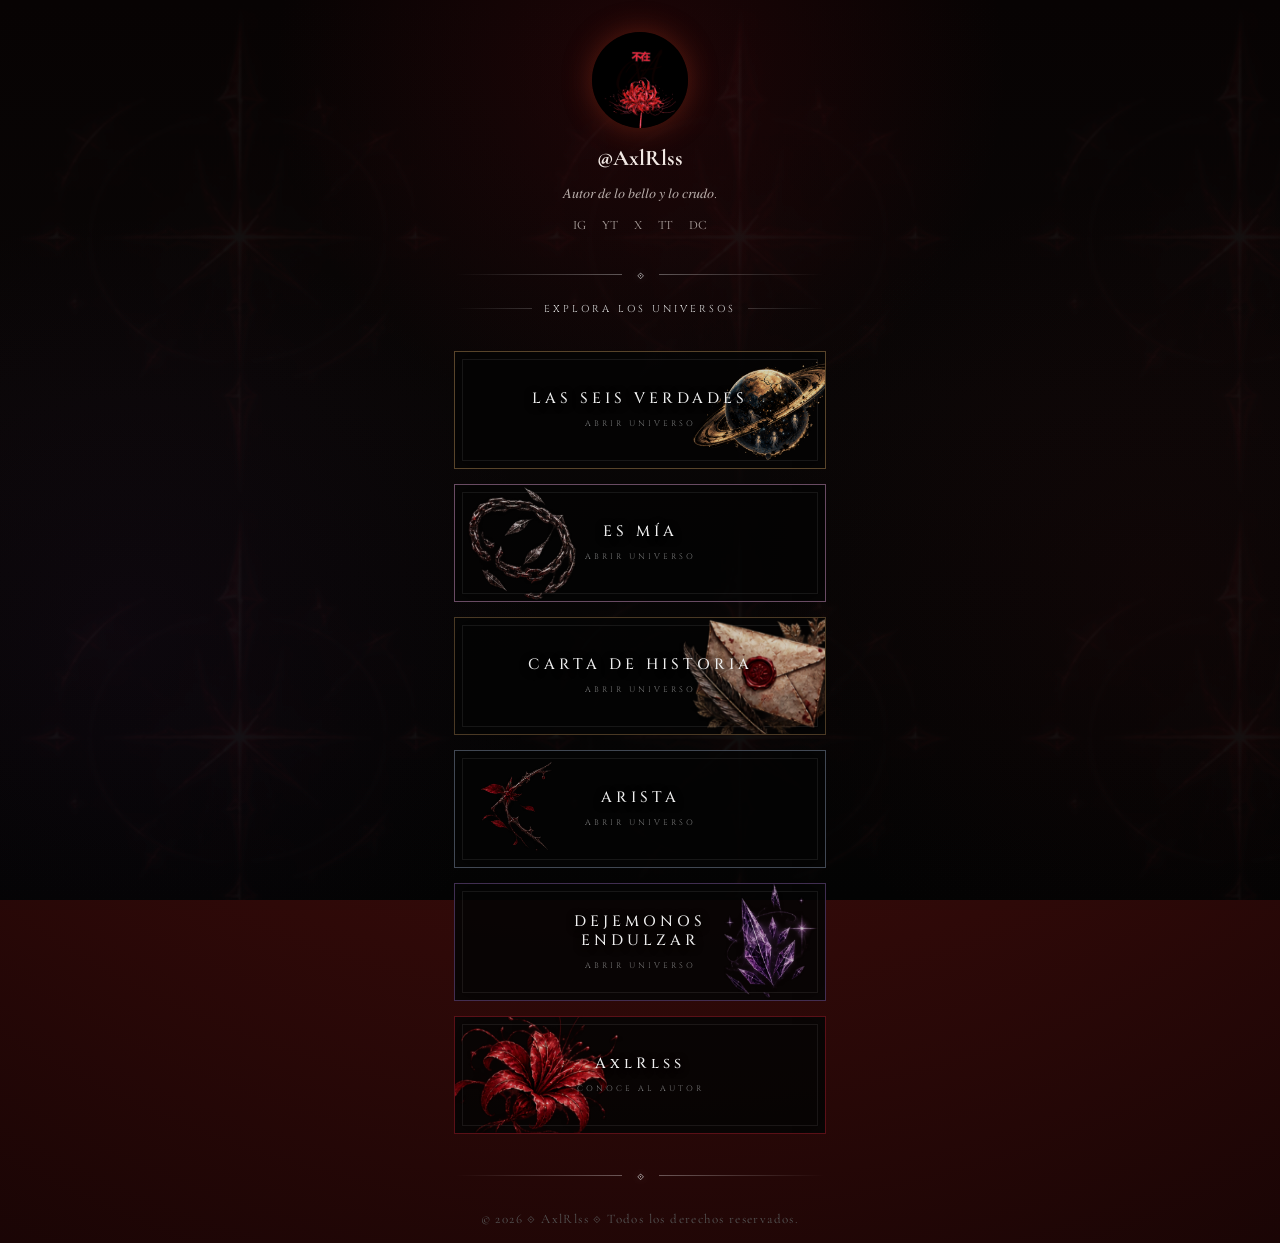
<file: index.html>
<!DOCTYPE html>
<html lang="es">

<head>
    <meta charset="UTF-8">
    <title>AxlRlss — INEXIS</title>
    <meta name="viewport" content="width=device-width, initial-scale=1.0">
    <meta name="theme-color" content="#050505">
    <meta name="description" content="INEXIS — Universo narrativo de AxlRlss.">
    <link rel="stylesheet" href="style.css">
    <link rel="icon" type="image/jpeg" href="favicon.png.png">
</head>

<body>

    <!-- ==== FONDO ==== -->
    <div class="page-background"></div>
    <div class="grain"></div>

    <!-- ==== CONTENEDOR PRINCIPAL ==== -->
    <main class="container">

        <!-- ==== PERFIL ==== -->
        <section class="profile">
            <div class="avatar"></div>
            <h1>@AxlRlss </h1>
            <p class="subtitle">  𝐴𝑢𝑡𝑜𝑟 𝑑𝑒 𝑙𝑜 𝑏𝑒𝑙𝑙𝑜 𝑦 𝑙𝑜 𝑐𝑟𝑢𝑑𝑜. </p>
            
            <!-- ==== REDES ==== -->
            <div class="socials">
                <a href="https://www.instagram.com/axlrlss/" title="Instagram" aria-label="Instagram"> IG </a>
                <a href="https://www.youtube.com/channel/UCCRXbVRLO2eG-pMRogzr6Tg" title="YouTube" aria-label="YouTube"> YT </a>
                <a href="https://x.com/AxlRlss" title="Twiter" aria-label="Twiter"> X </a>
                <a href="https://www.tiktok.com/@axlrls" title="TikTok" aria-label="TikTok"> TT </a>
                <a href="https://discord.com/invite/b7RujCpbN4" title="Discord" aria-label="Discord"> DC </a>
            </div>
        </section>

       <!-- ====  SEPARADOR ==== -->
        <div class="ornamental-divider bottom-divider">
            <span class="divider-line"></span>
            <span class="divider-symbol"> ⟐ </span>
            <span class="divider-line"></span>
        </div>

        <!-- ==== UNIVERSOS ==== -->
        <section class="universes">

            <!-- ==== ENCABEZADO ==== -->
            <div class="section-heading">
                <span class="heading-line"></span>
                <h2>EXPLORA LOS UNIVERSOS</h2>
                <span class="heading-line"></span>
            </div>

            <!-- ==== LAS SEIS VERDADES ==== -->
            <a href="https://www.wattpad.com/story/405270134-%E2%9C%A6-las-seis-verdades-que-rompen-al-creador-%E2%9C%A6" class="universe-button universe-seis" aria-label="Abrir Las Seis Verdades que Rompen al Creador">
                <span class="universe-decoration decoration-seis" aria-hidden="true" ></span>
                <span class="universe-content">
                    <span class="universe-title"> LAS SEIS VERDADES </span>
                    <span class="universe-action"> ABRIR UNIVERSO </span>
                </span>
                <span class="universe-glow" aria-hidden="true" ></span>
            </a>

            <!-- ==== ES MÍA ==== -->
            <a href="https://www.wattpad.com/story/272393995-es-m%C3%ADa" class="universe-button universe-esmia" aria-label="Abrir Es Mía">
                <span class="universe-decoration decoration-esmia" aria-hidden="true"></span>
                <span class="universe-content">
                    <span class="universe-title">ES MÍA</span>
                    <span class="universe-action">ABRIR UNIVERSO </span>
                </span>
                <span class="universe-glow" aria-hidden="true"></span>
            </a>

            <!-- ==== CARTA DE HISTORIA ==== -->
            <a  href="https://www.wattpad.com/story/284476263-carta-de-historia" class="universe-button universe-carta" aria-label="Abrir Carta de Historia">
                <span class="universe-decoration decoration-carta" aria-hidden="true"></span>
                <span class="universe-content">
                    <span class="universe-title"> CARTA DE HISTORIA</span>
                    <span class="universe-action"> ABRIR UNIVERSO </span>
                </span>
                <span class="universe-glow" aria-hidden="true"></span>
            </a>

            <!-- ==== ARISTA ==== -->
            <a href="https://www.wattpad.com/story/324319194-arista" class="universe-button universe-arista" aria-label="Abrir Arista">
                <span class="universe-decoration decoration-arista" aria-hidden="true"></span>
                <span class="universe-content">
                    <span class="universe-title"> ARISTA </span>
                    <span class="universe-action"> ABRIR UNIVERSO </span> 
                </span>
                <span class="universe-glow" aria-hidden="true"></span>
            </a>
            <!-- ==== Dejemonos Endulzar ==== -->
            <a href="https://www.wattpad.com/story/243794663-dej%C3%A9monos-endulzar" class="universe-button universe-dulce" aria-label="Abrir dulce">
                <span class="universe-decoration decoration-dulce" aria-hidden="true"></span>
                <span class="universe-content">
                    <span class="universe-title"> DEJEMONOS ENDULZAR </span>
                    <span class="universe-action"> ABRIR UNIVERSO </span> 
                </span>
                <span class="universe-glow" aria-hidden="true"></span>
            </a>

            <!-- ==== AxlRlss === -->
            <a href="autor/autor.html" class="universe-button universe-axlrlss" aria-label="Abrir AxlRlss">
                <span class="universe-decoration decoration-axlrlss" aria-hidden="true" ></span>
                <span class="universe-content">
                    <span class="universe-title"> AxlRlss </span>
                    <span class="universe-action"> CONOCE AL AUTOR </span>
                </span>
                <span class="universe-glow" aria-hidden="true"></span>
            </a>
        </section>
 
        <!-- ====  SEPARADOR FINAL ==== -->
        <div class="ornamental-divider bottom-divider">
            <span class="divider-line"></span>
            <span class="divider-symbol"> ⟐ </span>
            <span class="divider-line"></span>
        </div>

        <footer class="footer">
            <span> © 2026 ⟐ AxlRlss ⟐ Todos los derechos reservados.</span>
            
        </footer>

    </main>

    <script src="script.js"></script>

</body>

</html>
</file>
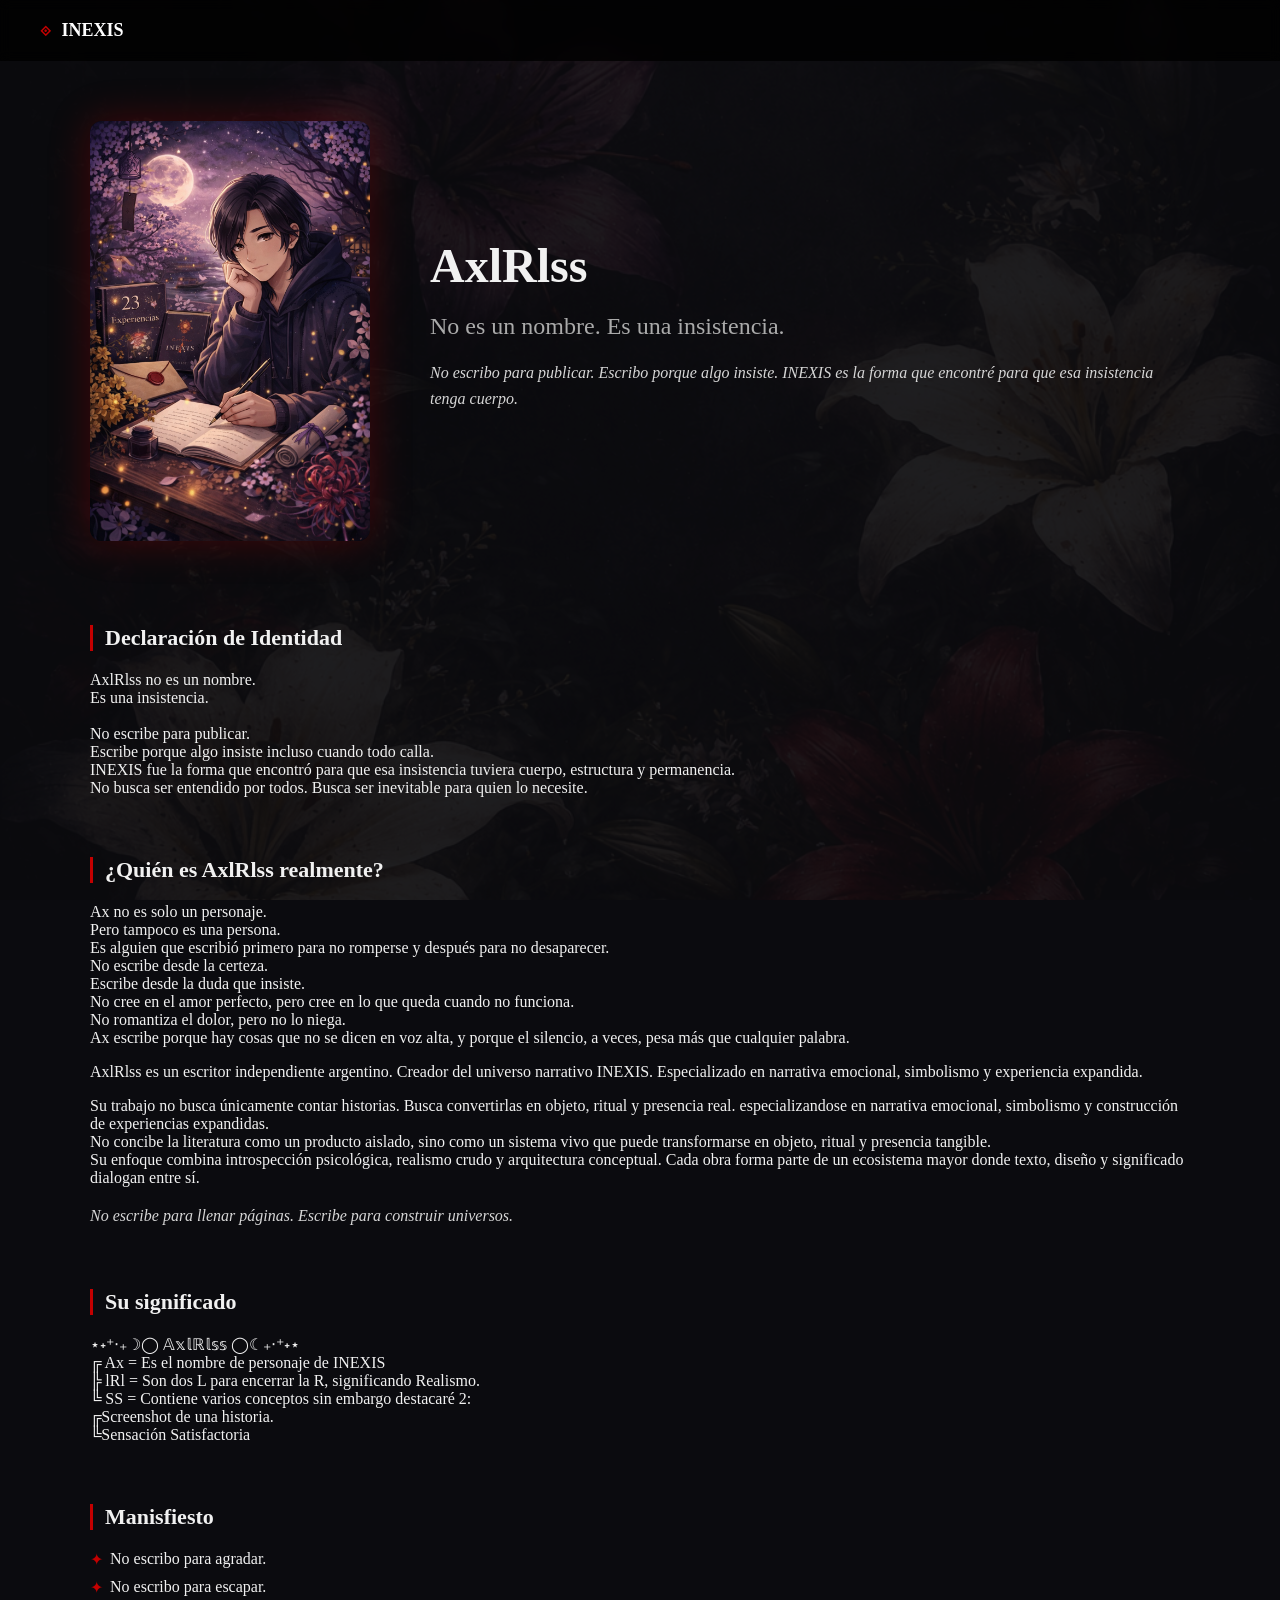
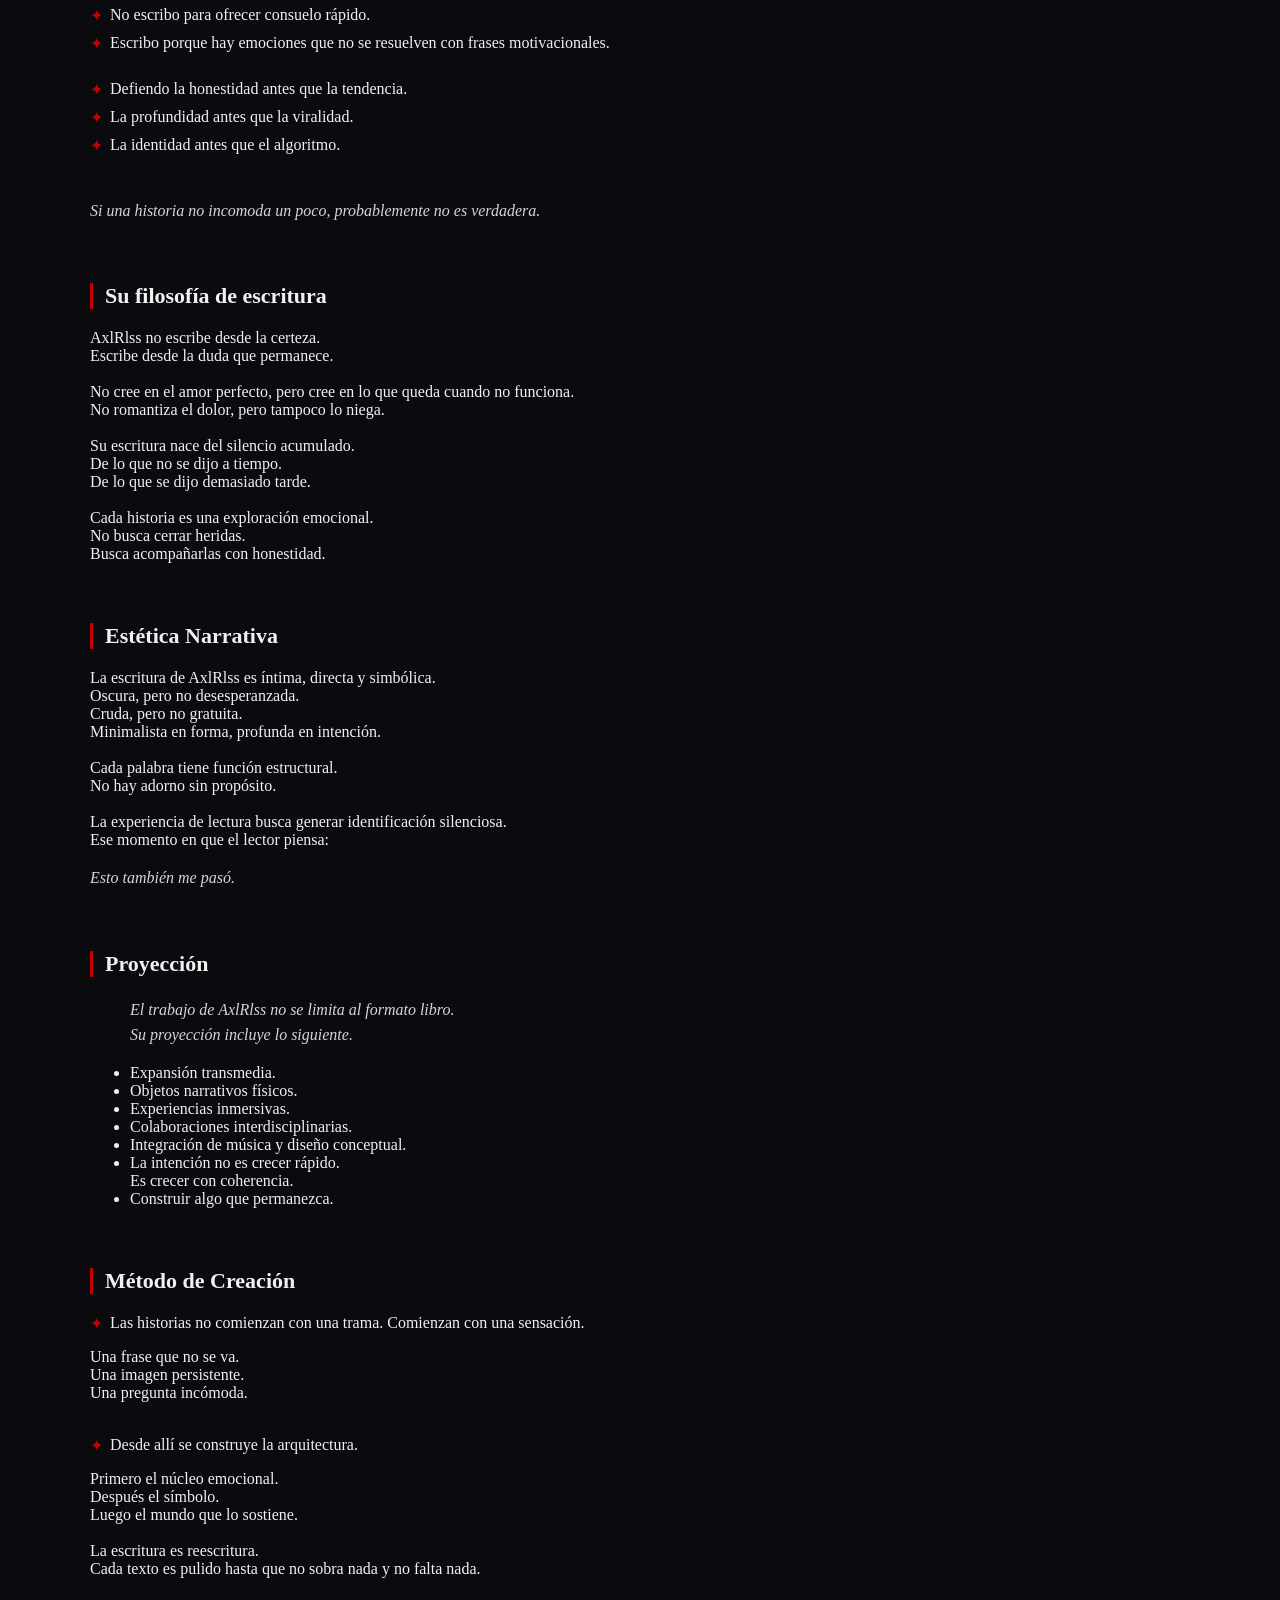
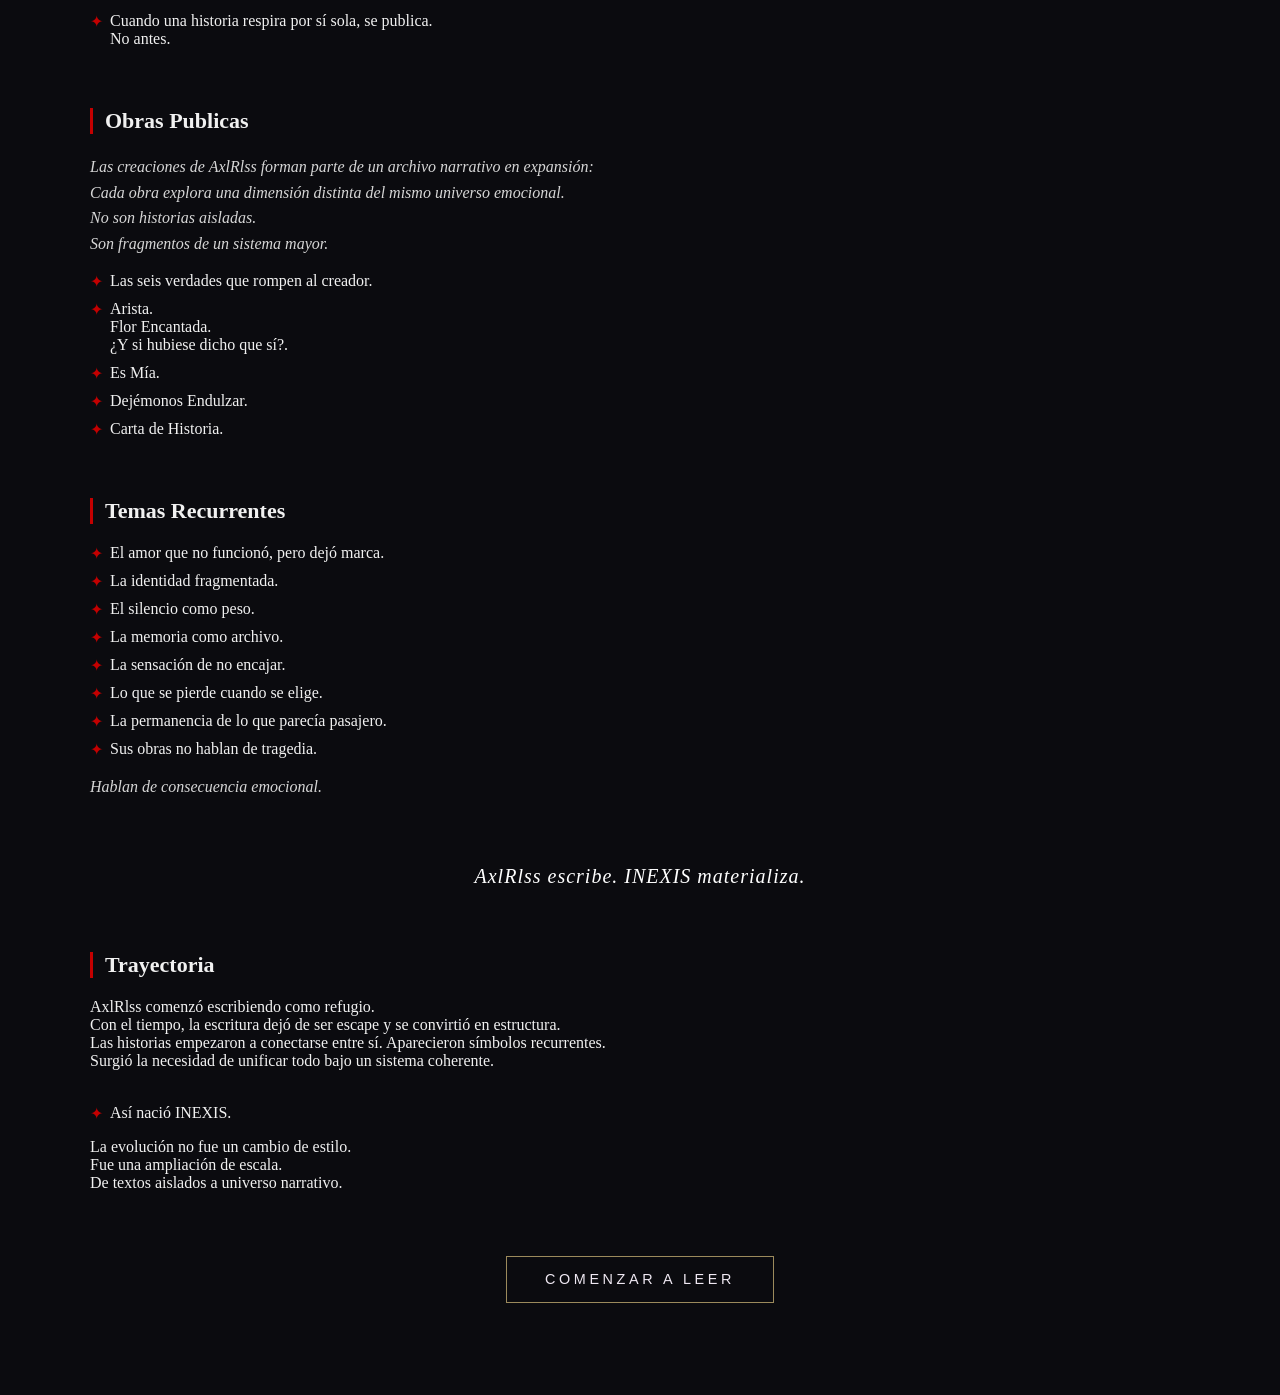
<file: autor/autor.html>
<!DOCTYPE html>
<html lang="es">
<head>
  <meta charset="UTF-8">
  <title>AxlRlss | Autor</title>
  <meta name="viewport" content="width=device-width, initial-scale=1.0">
  <meta name="theme-color" content="#050505">
  <link rel="icon" type="image/jpeg" href="favicon.png.png">
  <link rel="stylesheet" href="autor.css">
</head>

<body>

<header class="top-bar">
  <div class="brand">
    <a href="">
      <span class="logo">⟐</span>
      <span class="title">INEXIS</span>
    </a>
  </div>
</header>

<main class="autor">

  <section class="hero">
    <div class="profile-img">
      <img src="axl.png" alt="AxlRlss">  
    </div>
  

    <div class="hero-text">
      <h1>AxlRlss</h1>
      <h2>No es un nombre. Es una insistencia.</h2>
      <p class="manifiesto">
        No escribo para publicar.  
        Escribo porque algo insiste.  
        INEXIS es la forma que encontré para que esa insistencia tenga cuerpo.
      </p>
    </div>
  </section>

  <section class="bio">
    <h3>Declaración de Identidad</h3>
     <p>
      AxlRlss no es un nombre.<br>
      Es una insistencia.<br><br>

      No escribe para publicar.<br>
      Escribe porque algo insiste incluso cuando todo calla.<br>

      INEXIS fue la forma que encontró
      para que esa insistencia tuviera cuerpo, estructura y permanencia.
<br>
      No busca ser entendido por todos.
      Busca ser inevitable para quien lo necesite.

    </p>
   
  </section>
  <section class="bio">
    <h3>¿Quién es AxlRlss realmente?</h3>
    <p>
      Ax no es solo un personaje.<br>
      Pero tampoco es una persona.<br>
      Es alguien que escribió primero para no romperse y después para no desaparecer.<br>
      No escribe desde la certeza.<br>
      Escribe desde la duda que insiste.<br>
      No cree en el amor perfecto, pero cree en lo que queda cuando no funciona.<br>
      No romantiza el dolor, pero no lo niega.<br>
      Ax escribe porque hay cosas que no se dicen en voz alta, y porque el silencio, a veces, pesa más que cualquier palabra. 
    </p>
    <p>
      AxlRlss es un escritor independiente argentino.  
      Creador del universo narrativo INEXIS.  
      Especializado en narrativa emocional, simbolismo y experiencia expandida.
    </p>

    <p>
      Su trabajo no busca únicamente contar historias.  
      Busca convertirlas en objeto, ritual y presencia real.
      especializandose en narrativa emocional, simbolismo y construcción de experiencias expandidas.<br>
      No concibe la literatura como un producto aislado, sino como un sistema vivo que puede transformarse en objeto, ritual y presencia tangible.
<br>
      Su enfoque combina introspección psicológica, realismo crudo y arquitectura conceptual. Cada obra forma parte de un ecosistema mayor donde texto, diseño y significado dialogan entre sí.
<br>
<p class="manifiesto">No escribe para llenar páginas. Escribe para construir universos.</p>

  </section>

   <section class="bio">
    <h3> Su significado </h3>
    <p>
      ⋆˖⁺‧₊☽◯ 𝔸𝕩𝕝ℝ𝕝𝕤𝕤 ◯☾₊‧⁺˖⋆<br>
      ╔ Ax = Es el nombre de personaje de INEXIS<br>
      ╠ lRl = Son dos L para encerrar la R, significando Realismo.<br>
      ╚ SS = Contiene varios conceptos sin embargo destacaré 2:<br>
      ╔Screenshot de una historia.<br>
      ╚Sensación Satisfactoria
    </p>
  </section>

  <section class="creaciones">
    <h3>Manisfiesto</h3>
    <ul>
    <li> No escribo para agradar.</li>
    <li>No escribo para escapar.</li>
    <li>No escribo para ofrecer consuelo rápido.</li>
    <li>Escribo porque hay emociones que no se resuelven con frases motivacionales.</li>
<br>
    <li> Defiendo la honestidad antes que la tendencia.</li>
    <li> La profundidad antes que la viralidad.</li>
    <li> La identidad antes que el algoritmo.</li>
<br>
      <p class="manifiesto">Si una historia no incomoda un poco, probablemente no es verdadera.</p>
    </ul>
  </section>

  <section class="bio">
    <h3>Su filosofía de escritura</h3>
    <p>
      AxlRlss no escribe desde la certeza.<br>
      Escribe desde la duda que permanece.
<br><br>
      No cree en el amor perfecto, pero cree en lo que queda cuando no funciona.<br>
      No romantiza el dolor, pero tampoco lo niega.
<br><br>
      Su escritura nace del silencio acumulado.<br>
      De lo que no se dijo a tiempo.<br>
      De lo que se dijo demasiado tarde.
<br><br>
      Cada historia es una exploración emocional.<br>
      No busca cerrar heridas.<br>
      Busca acompañarlas con honestidad.
    </p>
  </section>

  <section class="bio">
    <h3>Estética Narrativa</h3>
    <p>
        La escritura de AxlRlss es íntima, directa y simbólica.
<br>
        Oscura, pero no desesperanzada.<br>
        Cruda, pero no gratuita.<br>
        Minimalista en forma, profunda en intención.<br>
<br>
        Cada palabra tiene función estructural.<br>
        No hay adorno sin propósito.<br>
<br>
        La experiencia de lectura busca generar identificación silenciosa.<br>
        Ese momento en que el lector piensa:<br>
        
        <p class="manifiesto">Esto también me pasó. </p>
    </p>
  </section>

  <section class="bio">
    <h3> Proyección </h3>
    <ul>
      <p class="manifiesto"> El trabajo de AxlRlss no se limita al formato libro. <br> Su proyección incluye lo siguiente.</p>
    
     <li>Expansión transmedia. </li>
     <li> Objetos narrativos físicos. </li>
     <li> Experiencias inmersivas. </li>
     <li> Colaboraciones interdisciplinarias. </li>
     <li>  Integración de música y diseño conceptual. </li>
     <li> La intención no es crecer rápido. </li>
         Es crecer con coherencia.
     <li> Construir algo que permanezca.</li>
    </ul>
  </section>

  <section class="creaciones">
    <h3>Método de Creación</h3>
   
   <ul>
    <li>Las historias no comienzan con una trama.
     Comienzan con una sensación.</li>
   </ul>
      Una frase que no se va.<br>
      Una imagen persistente.<br>
      Una pregunta incómoda.
<br><br>
     <ul><li> Desde allí se construye la arquitectura.</li></ul>

      Primero el núcleo emocional.<br>
      Después el símbolo.<br>
      Luego el mundo que lo sostiene.
<br><br>
      La escritura es reescritura.<br>
      Cada texto es pulido hasta que no sobra nada y no falta nada.
<br><br>
     <ul><li> Cuando una historia respira por sí sola, se publica.<br>
      No antes.</li></ul>
  </section>

  <section class="creaciones">
    <h3>Obras Publicas</h3>
    <p class="manifiesto"> Las creaciones de AxlRlss forman parte de un archivo narrativo en expansión:
<br>
      Cada obra explora una dimensión distinta del mismo universo emocional.
<br>
      No son historias aisladas.<br>
      Son fragmentos de un sistema mayor.</p>

    <ul>
      <li>Las seis verdades que rompen al creador.</li>
      <li>Arista.<br>
        Flor Encantada. <br>
        ¿Y si hubiese dicho que sí?.
      </li>
      <li>Es Mía.</li>
      <li>Dejémonos Endulzar.</li>
      <li>Carta de Historia.</li>
    </ul>
  </section>

  <section class="creaciones">
    <h3>Temas Recurrentes</h3>
    <ul>
     <li> El amor que no funcionó, pero dejó marca.</li>
     <li> La identidad fragmentada.</li>
     <li> El silencio como peso.</li>
     <li> La memoria como archivo.</li>
     <li> La sensación de no encajar.</li>
     <li> Lo que se pierde cuando se elige.</li>
     <li> La permanencia de lo que parecía pasajero.</li>
     <li> Sus obras no hablan de tragedia.</li>
     <p class="manifiesto">Hablan de consecuencia emocional.</p>
    </ul>
  </section>

  <section class="relacion">
    
    <p class="statement - manifiesto">
      AxlRlss escribe.  
      INEXIS materializa.
    </p>
  </section>

  <section class= "creaciones">
    <h3>Trayectoria</h3>
    <p>
      AxlRlss comenzó escribiendo como refugio.
<br>
      Con el tiempo, la escritura dejó de ser escape y se convirtió en estructura. <br>
       Las historias empezaron a conectarse entre sí. Aparecieron símbolos recurrentes.<br>
        Surgió la necesidad de unificar todo bajo un sistema coherente.
<br><br>
    <ul>
      <li>Así nació INEXIS.</li>
    </ul>
      La evolución no fue un cambio de estilo.<br>
      Fue una ampliación de escala.<br>
      De textos aislados a universo narrativo.
     </p>
  </section>

  <div class="Btn">
    <button id="Btn" class="enter-btn">Comenzar a leer</button>
  </div>

</main>

<script src="autor.js"></script>
</body>
</html>
</file>
<file: style.css>
/* ==== FUENTES ==== */

@import url(
    'https://fonts.googleapis.com/css2?family=Cinzel:wght@400;500;600&family=Cormorant+Garamond:wght@400;500;600&display=swap'
);


/* ==== VARIABLES GENERALES ==== */

:root {

    /*  ==== BASE INEXIS  ==== */
    --inexis-black:  #050505;
    --inexis-black-soft:  #0b0b0b;
    --inexis-white:  #f2e9e4;
    --inexis-white-soft:    rgba(242, 233, 228, 0.72);
    --inexis-gray: #777777;

    /*  ==== FLOR ENCANTADA  ==== */
    --flor-main: #b51f2d;
    --flor-light: #e65b68;
    --flor-glow: rgba(181, 31, 45, 0.38);
    --flor-border: rgba(181, 31, 45, 0.48);

    /* ==== ES MÍA ==== */
    --esmia-main: #d89acb;
    --esmia-light: #f7d6eb;
    --esmia-glow: rgba(216,154,203,0.34);
    --esmia-border: rgba(216,154,203,0.48);

    /*  ==== CARTA DE HISTORIA  ==== */
    --carta-main: #b48a55;
    --carta-light: #e1bc7e;
    --carta-glow: rgba(180, 138, 85, 0.30);
    --carta-border: rgba(180, 138, 85, 0.40);

    /* ==== ARISTA ==== */

    --arista-main: #536b92;
    --arista-light: #c7d0df;
    --arista-glow: rgba(83,107,146,0.28);
    --arista-border: rgba(151,168,195,0.42);

    /* ==== LAS SEIS VERDADES ==== */

    --seis-main: #b48a55;
    --seis-light: #e1bc7e;
    --seis-glow: rgba(180,138,85,0.30);
    --seis-border: rgba(180,138,85,0.48);

    /* ==== DEJÉMONOS ENDULZAR ==== */

    --dulce-main: #9369bd;
    --dulce-light: #c49be9;
    --dulce-glow: rgba(147,105,189,0.36);
    --dulce-border: rgba(147,105,189,0.42);

    /*  ==== TIPOGRAFÍAS  ==== */
    --font-title: "Cinzel", serif;
    --font-body: "Cormorant Garamond", Georgia, serif;
}

/* ==== RESET ==== */
* { box-sizing: border-box; }
html {scroll-behavior: smooth;}
body {
    margin:0;
    min-height:100vh;
    font-family:var(--font-body);
    color:var(--inexis-white);
    background:radial-gradient(circle at top, #5c120f, #1a0505);
    display: flex;
    flex-direction: column;
    align-items: center;
    overflow-x: hidden;
}

/* ==== FONDO INEXIS ==== */
.page-background {
    position: fixed;
    inset: 0;
    z-index: -5;
    pointer-events: none;
    background: radial-gradient(circle at 50% 8%,rgba(120, 12, 20, 0.20),transparent 35%),radial-gradient(circle at 10% 70%,rgba(100, 45, 130, 0.07),transparent 32%),radial-gradient(circle at 90% 65%,rgba(150, 25, 30, 0.06),transparent 32%),linear-gradient(180deg,#070303 0%,#090606 45%,#030303 100%);}

/* ==== GRANO ==== */
.grain {
    position: fixed;
    inset: 0;
    z-index: -1;
    pointer-events: none;
    opacity: 0.045;
    background-image: url("assets/grain.png");
    background-repeat: repeat;
    background-size: 500px 500px;
    mix-blend-mode: screen;
}

/* ==== CONTENEDOR ==== */

.container {
    width: 100%;
    max-width: 420px;
    padding: 2rem 1.5rem 1rem;
}

/* ==== PERFIL CONSERVADO ==== */
.profile {
    text-align: center;
    margin-bottom: 2rem;
}

/* ==== AVATAR ==== */
.avatar {
    width: 96px;
    height: 96px;
    margin: 0 auto 1rem;
    border-radius: 50%;
    background: url("Inexis.jpg") center / cover no-repeat;
    box-shadow: 0 0 30px rgba(198, 59, 28, 0.40);
}

/* ==== NOMBRE ==== */
.profile h1 {
    margin: 0;
    font-size: 1.4rem;
}

/* ==== SUBTÍTULO ==== */
.subtitle {
    opacity: 0.75;
    font-size: 0.9rem;
}

/* ==== REDES CONSERVADAS ==== */
.socials {
    display: flex;
    justify-content: center;
    gap: 1rem;
    margin-top: 0.8rem;
}

.socials a {
    text-decoration: none;
    color: #f2e9e4;
    font-size: 0.8rem;
    opacity: 0.7;
    transition: opacity 0.3s ease, transform 0.3s ease, color 0.3s ease;
}

.socials a:hover {
    opacity: 1;
    color: #ffffff;
    transform: translateY(-2px);
}

/* ==== DIVISORES ==== */
.ornamental-divider {
    display: flex;
    align-items: center;
    justify-content: center;
    gap: 15px;
    width: 100%;
    margin: 25px auto 34px;
}

.divider-line {
    height: 1px;
    flex: 1;
    background: linear-gradient( 90deg, transparent,rgba(255,255,255,0.32));
}
.divider-line:last-child { background:linear-gradient(90deg, rgba(255,255,255,0.32), transparent);}
.divider-symbol {
    color: #d7d7d7;
    font-size: 12px;
    text-shadow: 0 0 12px rgba(255,255,255,0.4);
}

/* ==== ENCABEZADO DE UNIVERSOS ==== */
.section-heading {
    display: flex;
    align-items: center;
    gap: 12px;
    margin: 0 0 20px;
}

.section-heading h2 {
    flex-shrink: 0;
    margin: 0;
    font-family: var(--font-title);
    font-size: 10px;
    font-weight: 400;
    letter-spacing: 3px;
    color: #d8d8d8;
    white-space: nowrap;
}

.heading-line {
    height: 1px;
    flex: 1;
    background: linear-gradient( 90deg, transparent, rgba(255,255,255,0.18));
}

.heading-line:last-child {
    background: linear-gradient(90deg, rgba(255,255,255,0.18),transparent);
}

/* ==== UNIVERSOS ==== */
.universes {
    display: flex;
    flex-direction: column;
    gap: 15px;
}

/* ==== BOTÓN BASE ==== */
.universe-button {
    position: relative;
    display: flex;
    align-items: center;
    justify-content: center;
    width: 100%;
    min-height: 118px;
    padding: 25px 65px;
    overflow: hidden;
    isolation: isolate;
    text-decoration: none;
    background: rgba(4,4,4,0.88);
    border: 1px solid rgba(255,255,255,0.16);
    box-shadow: inset 0 0 25px rgba(255,255,255,0.015);
    transition: transform 0.45s ease, border-color 0.45s ease, box-shadow 0.45s ease, background 0.45s ease;
}

/* ==== MARCO INTERIOR ==== */
.universe-button::before {
    content:  "";
    position: absolute;
    inset: 7px;
    border: 1px solid rgba(255,255,255,0.075);
    pointer-events: none;
    transition: inset 0.45s ease, border-color 0.45s ease;
}

.universe-button::after {
    content: "";
    position: absolute;
    inset: 2px;
    border: 1px solid transparent;
    pointer-events: none;
    transition: border-color 0.45s ease;
}

/* ==== CONTENIDO ==== */

.universe-content {
    position: relative;
    z-index: 6;
    display: flex;
    flex-direction: column;
    align-items: center;
    justify-content: center;
    gap: 9px;
    text-align: center;
}

.universe-title {
    font-family: var(--font-title);
    font-size: 15px;
    font-weight: 500;
    letter-spacing: 4px;
    line-height: 1.25;
    color: #eeeeee;
    text-shadow: 0 2px 8px rgba(0,0,0,0.9);
    transition: color 0.45s ease, letter-spacing 0.45s ease, text-shadow 0.45s ease;
}

.universe-action {
    font-family: var(--font-title);
    font-size: 8px;
    letter-spacing: 3px;
    color: #777777;
    transition: color 0.45s ease, letter-spacing 0.45s ease;
}

/* ==== BRILLO CENTRAL ==== */
.universe-glow {
    position: absolute;
    width: 230px;
    height: 230px;
    left: 50%;
    top: 50%;
    transform: translate(-50%, -50%);
    border-radius: 50%;
    opacity: 0;
    filter: blur(50px);
    pointer-events: none;
    z-index: 1;
    transition: opacity 0.6s ease;
}

/* ==== DECORACIONES ==== */
.universe-decoration {
    position: absolute;
    z-index:3;
    pointer-events: none;
    background-repeat: no-repeat;
    background-position: center;
    background-size: contain;
    transition: transform 0.7s cubic-bezier(.2,.8,.2,1), opacity 0.5s ease, filter 0.5s ease;
}

/* ==== AxlRlss ==== */
.universe-axlrlss { border-color: var(--flor-border);}
.decoration-axlrlss {
    left: -10px;
    top: 50%;
    width: 190px;
    height: 145px;
    transform: translateY(-50%);
    background-image: url("assets/flor.png");
    background-position: left center;
    opacity: 0.90;
}

.universe-axlrlss .universe-glow { background: var(--flor-glow);}
.universe-axlrlss:hover {
    transform: translateY(-3px);
    border-color: var(--flor-light);
    box-shadow: 0 0 28px rgba(181,31,45,0.16);
}
.universe-axlrlss:hover::before {border-color: rgba(230,91,104,0.22);}
.universe-axlrlss:hover .decoration-flor {
    transform:translateY(-50%)scale(1.06)rotate(-2deg);
    filter:brightness(1.18);
}
.universe-axlrlss:hover .universe-glow { opacity: 0.30;}
.universe-axlrlss:hover .universe-title {
    color: #ffb5bc;
    letter-spacing: 4.6px;
    text-shadow: 0 0 18px rgba(230,91,104,0.30);
}
.universe-axlrlss:hover .universe-action { color: var(--flor-light);}

/* ==== ES MÍA ==== */
.universe-esmia {border-color: var(--esmia-border);}
.decoration-esmia {
    left: 18%;
    top: 50%;
    width: 360px;
    height: 120px;
    transform: translate(-50%, -50%);
    background-image: url("assets/cadena.png");
    background-position: center;
    opacity: 0.88;
}
.universe-esmia .universe-glow {
    background:
        radial-gradient(circle at 30% 50%, rgba(216,154,203,0.34), transparent 45%),
        radial-gradient(circle at 65% 40%, rgba(155,210,232,0.24), transparent 42% ),
        radial-gradient(circle at 48% 70%, rgba(245,218,135,0.20), transparent 40%);
}
.universe-esmia:hover {
    transform: translateY(-3px);
    border-color: var(--esmia-light);
    box-shadow: 0 0 32px rgba(216,154,203,0.18), 0 0 55px rgba(155,210,232,0.08);}
.universe-esmia:hover::before { border-color: rgba(247,214,235,0.28); }
.universe-esmia:hover .decoration-esmia {
    transform: translate(-50%, -50%) scale(1.055);
    filter: brightness(1.12) saturate(1.12);
}
.universe-esmia:hover .universe-glow { opacity: 0.34; }
.universe-esmia:hover .universe-title {
    color: #f7d6eb;
    letter-spacing: 4.4px;
    text-shadow: 0 0 14px rgba(216,154,203,0.32),0 0 24px rgba(155,210,232,0.18);}
.universe-esmia:hover .universe-action {color: var(--esmia-light);}

/* ==== CARTA DE HISTORIA ==== */
.universe-carta { border-color: var(--carta-border); }
.decoration-carta {
    left: 220px;
    top: 50%;
    width: 220px;
    height: 145px;
    transform: translateY(-50%);
    background-image: url("assets/carta.png");
    background-position: left center;
    opacity: 0.86;
}
.universe-carta .universe-glow { background: var(--carta-glow); }
.universe-carta:hover {
    transform: translateY(-3px);
    border-color: var(--carta-light);
    box-shadow: 0 0 28px rgba(180,138,85,0.14);
}
.universe-carta:hover::before { border-color: rgba(225,188,126,0.20);}
.universe-carta:hover .decoration-carta {
    transform: translateY(-50%) translateX(6px) scale(1.04);
    filter: brightness(1.12);
}
.universe-carta:hover .universe-glow { opacity: 0.27; }
.universe-carta:hover .universe-title {
    color: var(--carta-light);
    letter-spacing: 4.4px;
    text-shadow: 0 0 16px  rgba(225,188,126,0.22);
}
.universe-carta:hover .universe-action { color: var(--carta-light);}

/* ==== ARISTA ==== */
.universe-arista {border-color: var(--arista-border);}
.decoration-arista {
    left: 18%;
    top: 50%;
    width: 360px;
    height: 120px;
    transform: translate(-50%, -50%);
    background-image: url("assets/flore.png");
    background-position: center;
    opacity: 0.84;
}

.universe-arista .universe-glow { background: var(--arista-glow);}
.universe-arista:hover {
    transform: translateY(-3px);
    border-color: var(--arista-light);
    box-shadow: 0 0 32px rgba(83,107,146,0.18);
}

.universe-arista:hover::before {border-color: rgba(199,208,223,0.22);}
.universe-arista:hover .decoration-arista {
    transform: translate(-50%, -50%) scale(1.055);
    filter: brightness(1.20);
}
.universe-arista:hover .universe-glow { opacity: 0.31;}
.universe-arista:hover .universe-title {
    color: #dce4ef;
    letter-spacing: 4.4px;
    text-shadow: 0 0 20px rgba(199,208,223,0.35);
}

.universe-arista:hover .universe-action {
    color: var(--arista-light);
}

/* ==== DEJÉMONOS ENDULZAR ==== */
.universe-dulce { border-color: var(--dulce-border); }
.decoration-dulce {
    left: 84%;
    top: 50%;
    width: 360px;
    height: 120px;
    transform: translate(-50%, -50%);
    background-image: url("assets/cristales.png");
    background-position: center;
    opacity: 0.84;
}
.universe-dulce .universe-glow { background: var(--dulce-glow); }
.universe-dulce:hover {
    transform: translateY(-3px);
    border-color: var(--dulce-light);
    box-shadow: 0 0 32px rgba(147,105,189,0.20);
}
.universe-dulce:hover::before { border-color: rgba(196,155,233,0.25); }
.universe-dulce:hover .decoration-dulce {
    transform: translate(-50%, -50%) scale(1.055);
    filter: brightness(1.20);
}
.universe-dulce:hover .universe-glow { opacity: 0.32; }
.universe-dulce:hover .universe-title {
    color: #e2c8f5;
    letter-spacing: 4.4px;
    text-shadow: 0 0 20px rgba(196,155,233,0.40);
}
.universe-dulce:hover .universe-action { color: var(--dulce-light);}

/* ==== LAS SEIS VERDADES==== */
.universe-seis { border-color: var(--seis-border);}
.decoration-seis {
    left: 84%;
    top: 50%;
    width: 360px;
    height: 120px;
    transform: translate(-50%, -50%);
    background-image: url("assets/seis.png");
    background-position: center;
    opacity: 0.84;
}

.universe-seis .universe-glow { background: var(--seis-glow);}
.universe-seis:hover {
    transform: translateY(-3px);
    border-color: var(--seis-light);
    box-shadow: 0 0 32px rgba(180,138,85,0.19);
}

.universe-seis:hover::before {border-color: rgba(225,188,126,0.24);}
.universe-seis:hover .decoration-seis {
    transform: translate(-50%, -50%) scale(1.055);
    filter: brightness(1.20);
}
.universe-seis:hover .universe-glow {opacity: 0.31;}
.universe-seis:hover .universe-title {
    color: #f1d49c;
    letter-spacing: 4.4px;
    text-shadow: 0 0 20px rgba(225,188,126,0.38);
}
.universe-seis:hover .universe-action { color: var(--seis-light);}

/* ==== FOCUS ==== */
.universe-button:focus-visible {
    outline:  2px solid rgba(255,255,255,0.8);
    outline-offset: 4px;
}

/* ==== FOOTER INTERNO ==== */
.footer {
    text-align: center;
    margin-top: 28px;
}
.footer p {
    margin: 0;
    font-family: var(--font-title);
    font-size: 9px;
    letter-spacing: 4px;
    color: #9b9b9b;
}
.footer span {
    display: block;
    margin-top: 10px;
    color: #555555;
    font-size: 13px;
    letter-spacing: 1.4px;
}

/* ==== DIVISOR INFERIOR ==== */
.bottom-divider {
    margin-top:35px;
    margin-bottom: 20px;
}

/* ==== RESPONSIVE — TABLET ==== */
@media (max-width: 600px) {
    .container {
        max-width: 420px;
        padding: 1.8rem 1.2rem 1rem;
    }
    .universe-button {
        min-height: 112px;
        padding: 22px 55px;
    }
    .universe-title {
        font-size: 14px;
        letter-spacing:  3.2px;
    }
    .universe-action {
        font-size:  7.5px;
        letter-spacing: 2.7px;
    }
    .decoration-flor {
        width: 155px;
        height: 125px;
        left: -30px;
        opacity:  0.70;
    }
    .decoration-esmia {
        width: 170px;
        height: 120px;
        right:-30px;
        opacity: 0.68;
    }
    .decoration-carta {
        width: 175px;
        height:  120px;
        left: -30px;
        opacity: 0.70;
    }
    .decoration-arista {
        width: 180px;
        height: 125px;
        left: -30px;
        opacity: 0.68;
    }
    .decoration-seis {
        width:310px;
        height: 105px;
        opacity: 0.68;
    }
}

/* ==== RESPONSIVE — TELÉFONOS PEQUEÑOS ==== */
@media (max-width: 390px) {
    .container { padding: 1.5rem 1rem 1rem;}
    .avatar {
        width: 88px;
        height: 88px;
    }
    .section-heading h2 {
        font-size:8px;
        letter-spacing: 2px;
    }
    .universe-button {
        min-height: 105px;
        padding:  20px 42px;
    }
    .universe-title {
        font-size: 12px;
        letter-spacing: 2.5px;
    }
    .universe-action {
        font-size: 7px;
        letter-spacing: 2.2px;
    }
    .decoration-flor { width: 125px;}
    .decoration-esmia { width: 140px;}
    .decoration-carta { width:  145px;}
    .decoration-arista {width: 150px;}
    .decoration-seis { width: 270px;}
}

/* ==== REDUCCIÓN DE MOVIMIENTO ==== */
@media (prefers-reduced-motion: reduce) { html { scroll-behavior: auto; }
    *,
    *::before,
    *::after {
        animation-duration: 0.01ms !important;
        animation-iteration-count: 1 !important;
        transition-duration: 0.01ms !important;
    }
}
</file>
<file: autor/autor.css>
body {
  margin: 0;
  font-family: 'Georgia', serif;
  background: #0b0b0f;
  color: #f1f1f1;
  overflow-x: hidden;
  
}

/* Fondo con lirios */
body::before {
  content: "";
  position: fixed;
  inset: 0;
  background-image: url("lirios-bg.png");
  background-size: cover;
  background-position: center;
  opacity: 0.08;
  z-index: -1;
}

.top-bar {
  padding: 20px 40px;
  background: rgba(0,0,0,0.8);
  backdrop-filter: blur(6px);
}

.brand a {
  text-decoration: none;
  color: white;
  font-weight: bold;
  font-size: 18px;
}

.logo {
  color: #c40000;
  margin-right: 6px;
}

.autor {
  max-width: 1100px;
  margin: auto;
  padding: 60px 30px;
}

.hero {
  display: flex;
  gap: 60px;
  align-items: center;
  margin-bottom: 80px;
}

.profile-img img {
  width: 280px;
  border-radius: 12px;
  box-shadow: 0 0 40px rgba(196,0,0,0.3);
  transition: 0.4s ease;    
}

.profile-img img:hover {
  transform: scale(1.03);
  box-shadow: 0 0 60px rgba(196,0,0,0.5);
}

.hero-text h1 {
  font-size: 48px;
  margin: 0;
}

.hero-text h2 {
  font-weight: 300;
  color: #aaa;
  margin-bottom: 20px;
}

.manifiesto {
  font-style: italic;
  color: #d6d6d6;
  line-height: 1.6;
}

.bio, .creaciones, .relacion {
  margin-bottom: 60px;
}

h3 {
  font-size: 22px;
  margin-bottom: 20px;
  border-left: 3px solid #c40000;
  padding-left: 12px;
}

.creaciones ul {
  list-style: none;
  padding: 0;
}

.creaciones li {
  margin-bottom: 10px;
  position: relative;
  padding-left: 20px;
}

.creaciones li::before {
  content: "✦";
  position: absolute;
  left: 0;
  color: #c40000;
}

.statement {
  font-size: 20px;
  text-align: center;
  letter-spacing: 1px;
  margin-top: 30px;
  color: #fff;
}

/* === BOTÓN === */
.Btn {
  display: flex;
  justify-content: center;
  margin: 4rem 0 2rem;
}
#Btn {
  background: transparent;
  color: #efe8f2;
  border: 1px solid #9c8a5c ;
  padding: 0.9rem 2.4rem;
  font-size: 0.9rem;
  letter-spacing: 0.25em;
  text-transform: uppercase;
  cursor: pointer;
  position: relative;
  animation: heartBeat 2.4s infinite;
  transition: all 0.4s ease;
}

/* === HOVER VIVO === */
#Btn:hover {
  color: #fff;
  border-color: #ff5a5a;
  box-shadow: 0 0 18px rgba(255, 90, 90, 0.35);
  animation-play-state: paused;
}

/* === LATIDO HUMANO (no mecánico) === */
@keyframes heartBeat {
  0%   { transform: scale(1); }
  10%  { transform: scale(1.04); }
  20%  { transform: scale(0.98); }
  35%  { transform: scale(1.06); }
  50%  { transform: scale(1); }
  100% { transform: scale(1); }
}
</file>
